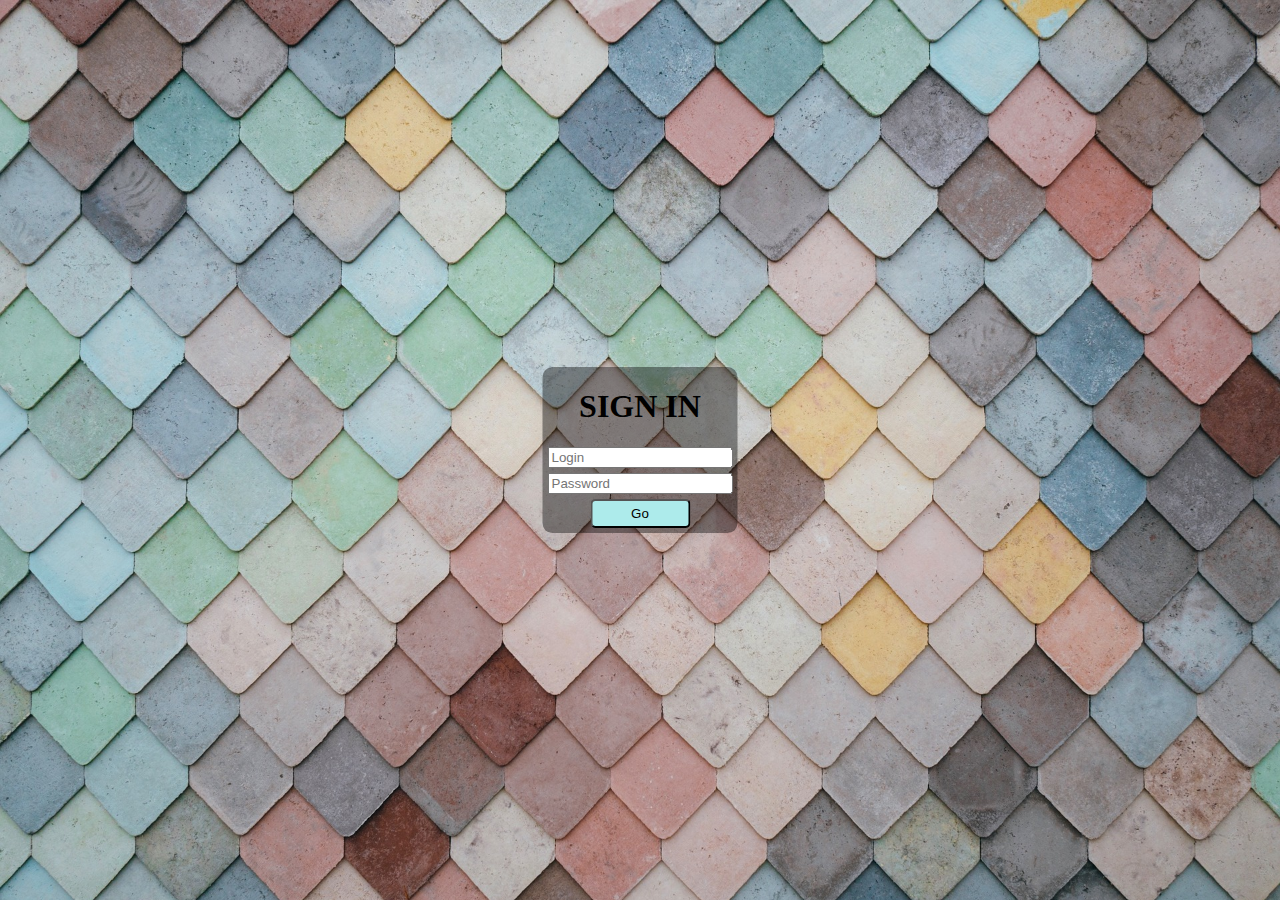
<file: 3-css-html-login-page/index.html>
<!DOCTYPE html>
<html>
  <head>
    <meta charset="utf-8">
    <title>Sign in</title>
    <link rel="stylesheet" href="style.css">
  </head>
  <body>
    <form action="#">
      <h1>Sign in</h1>
      <div class="input">
        <input type="text" placeholder="Login">
      </div>
      <div class="input">
        <input type="password" placeholder="Password">
      </div>
      <div class="input btn">
        <input type="submit" value="Go">
      </div>
    </form>
  </body>
</html>
</file>
<file: 3-css-html-login-page/style.css>
body{
  background: url(tile.jpg);
  background-size: cover;
}
form{
  position: absolute;
  top: 50%;
  left: 50%;
  transform: translate(-50%, -50%);
  background: rgba(0,0,0,.4);
  border: 0;
  border-radius: 10px;
}
form h1{
  text-align: center;
  text-transform: uppercase;
}
.input{
  margin: 5px;
  text-align: center;
}
.btn input{
  min-width: 100px;
  padding: 5px 15px;
  border-radius: 5px;
  background-color: #adebeb;
  color: #000;
}
</file>
